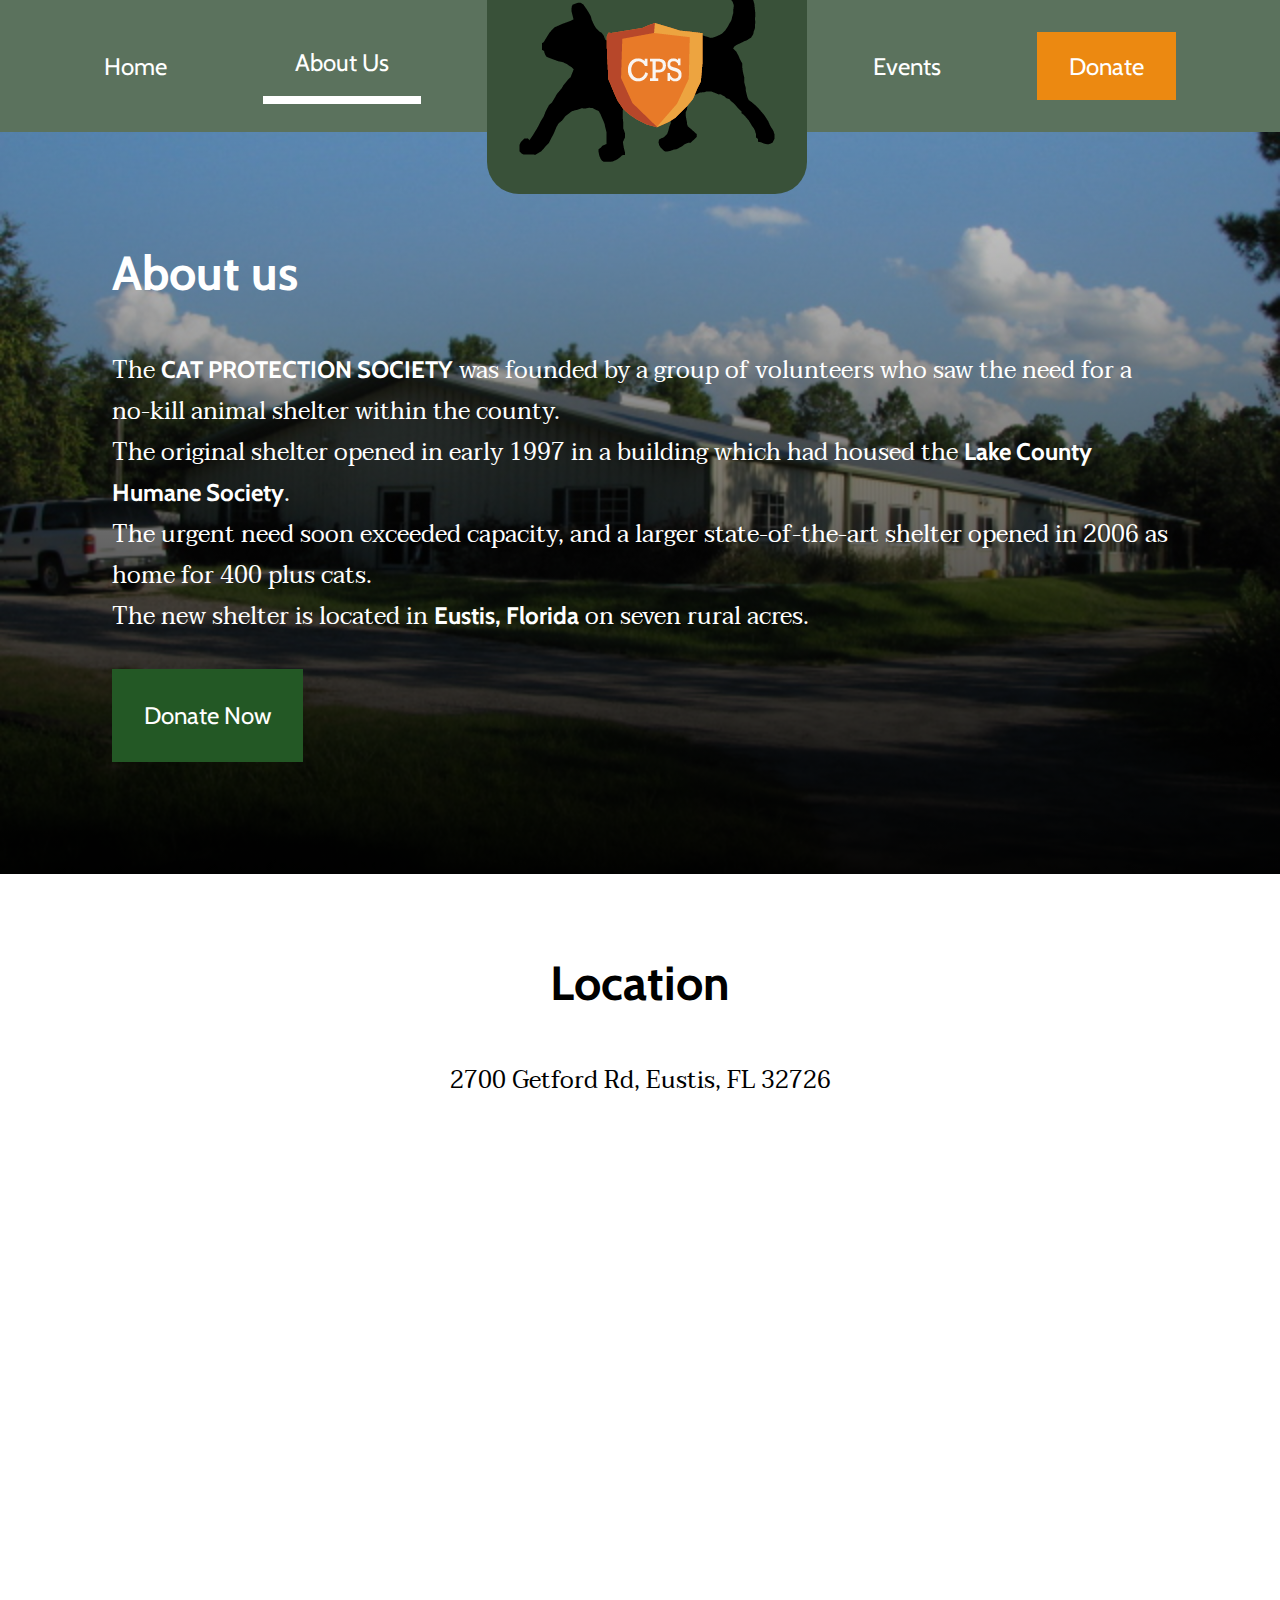
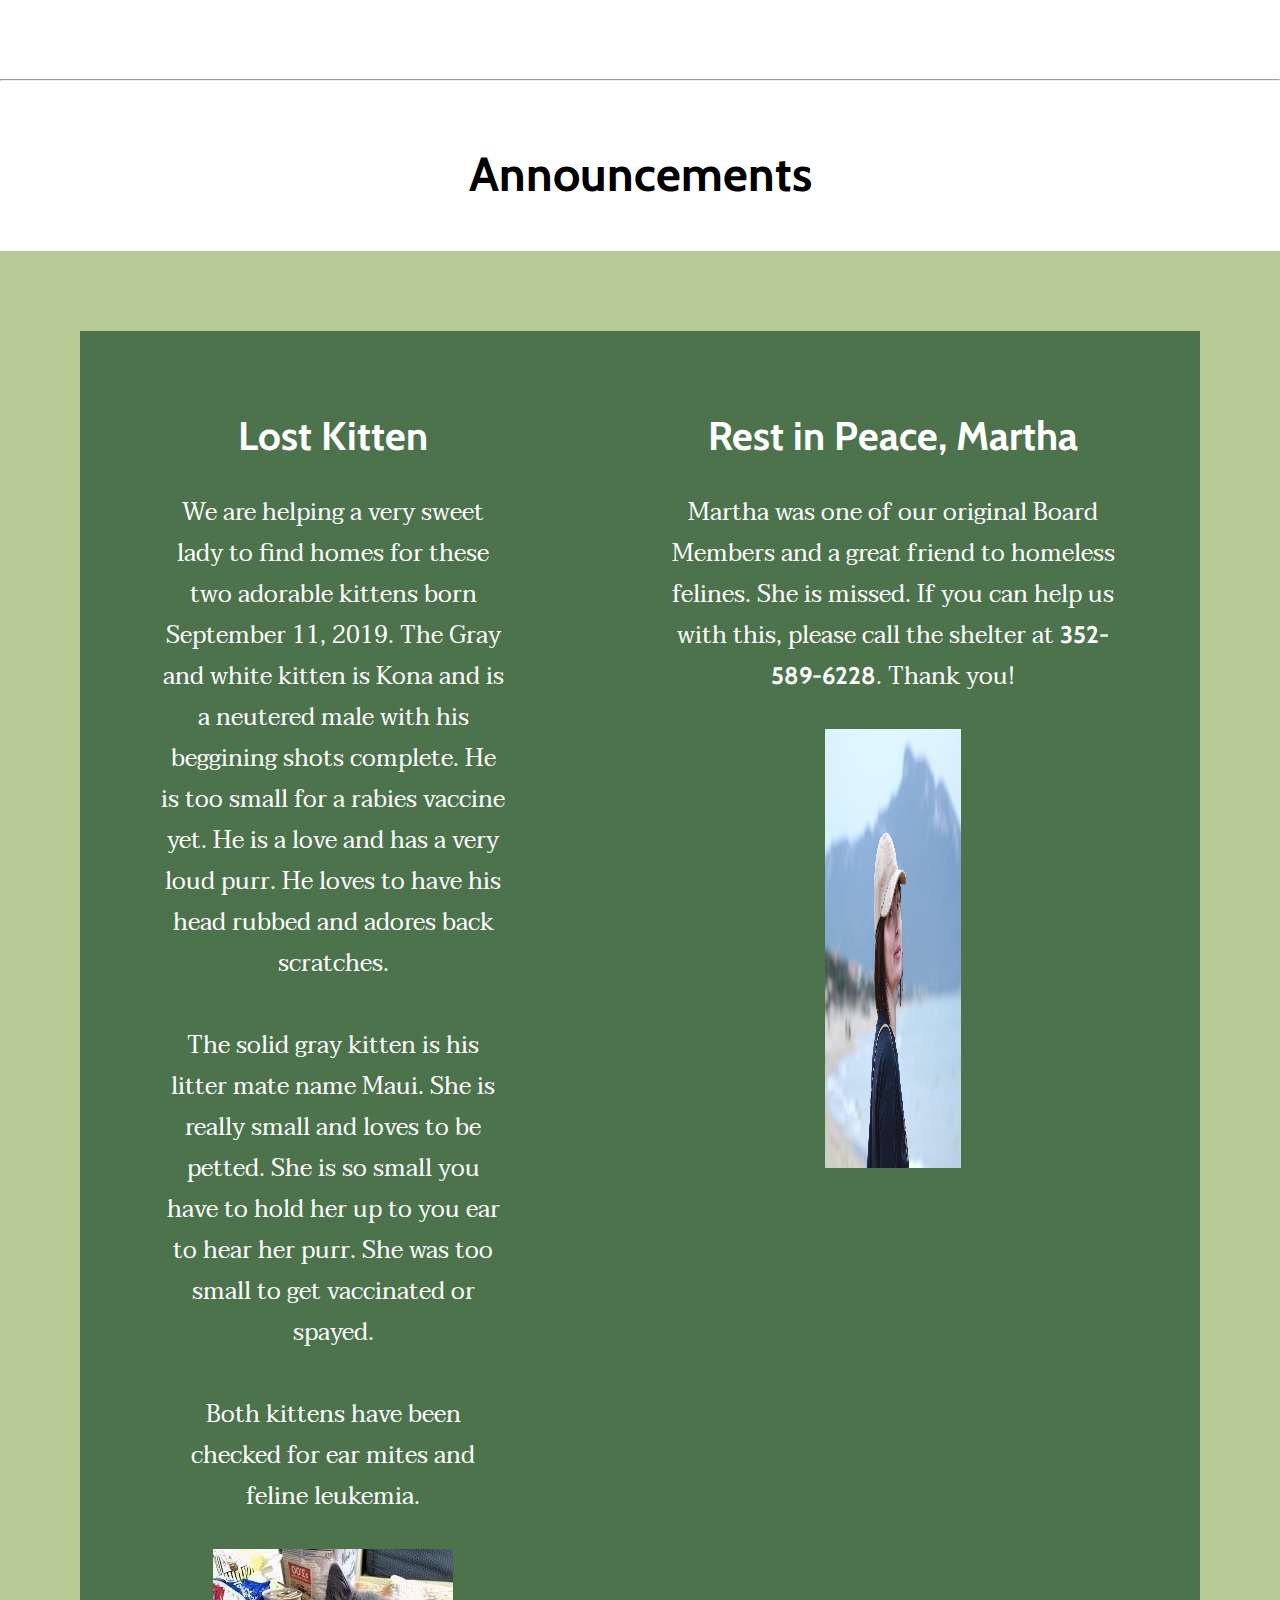
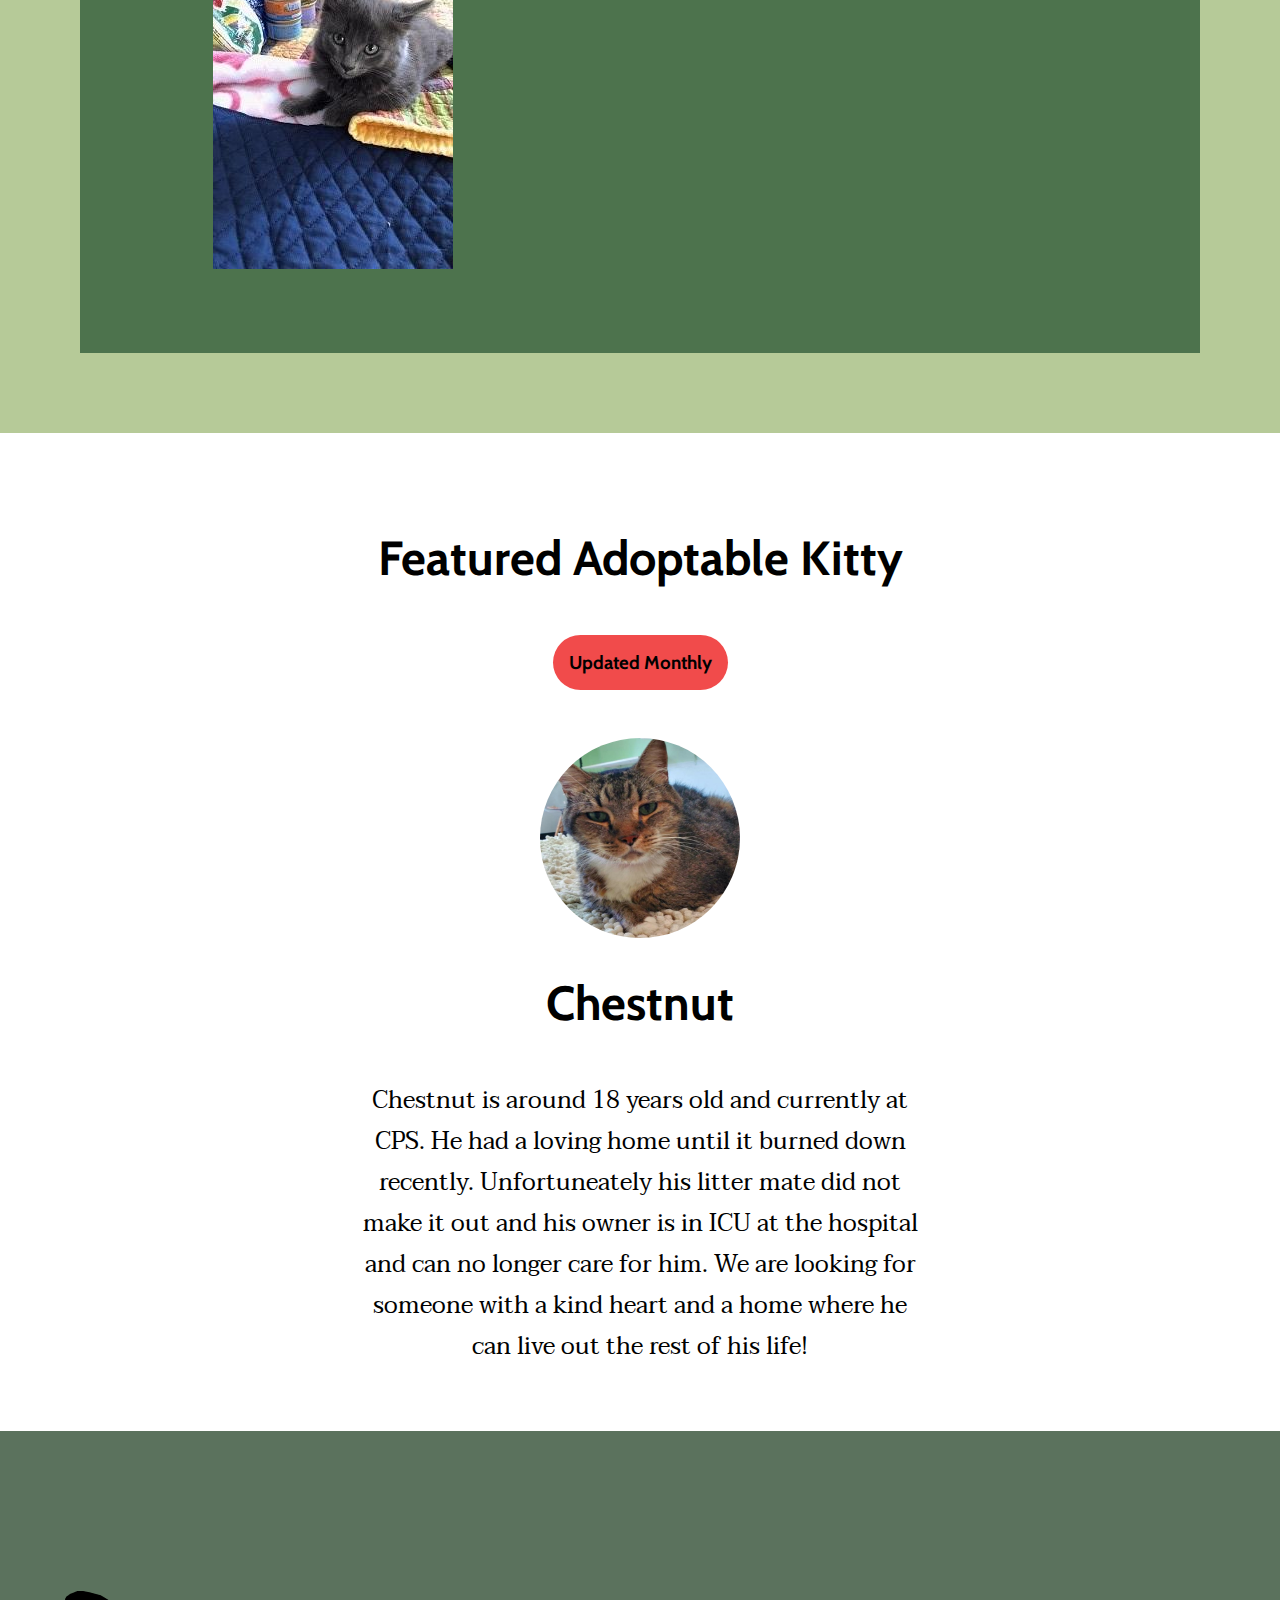
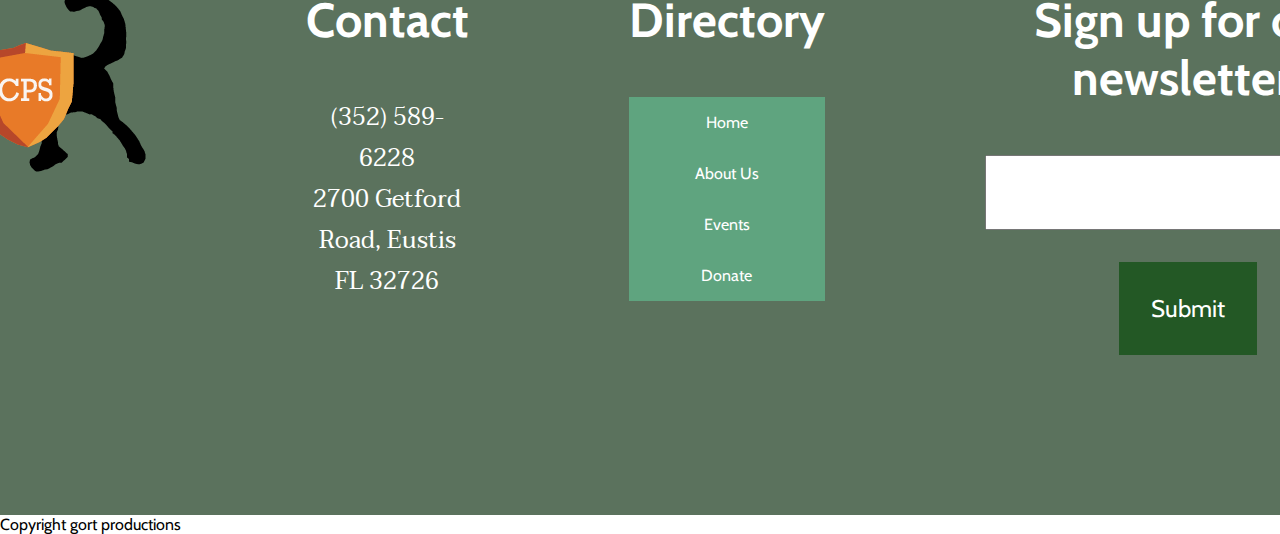
<file: about.html>
<!DOCTYPE html>
<html lang="en">
<head>
    <meta charset="UTF-8">
    <meta http-equiv="X-UA-Compatible" content="IE=edge">
    <meta name="viewport" content="width=device-width, initial-scale=1.0">
    <link rel="preconnect" href="https://fonts.googleapis.com">
    <link rel="preconnect" href="https://fonts.gstatic.com" crossorigin>
    <link href="https://fonts.googleapis.com/css2?family=Cabin&family=Taviraj&display=swap" rel="stylesheet">
    <link rel="stylesheet" href="styles.css">
    <title>A No Kill Shelter</title>
</head>
<body>
    <main>
        <nav>
            <ul>
            <li><a href="index.html">Home</a></li>
            <li><a href="#" class="selected">About Us</a></li>
            <li>
                <div class="logo-container">
                    <a href="index.html" class=logo>
                        <img class="img-logo" src="img/cat sketch.png">
                    </a>
                </div>
            </li>
            <li> <a href="events.html">Events</a></li>
            <li><a href="#footer" id="donate-button">Donate</a></li>
            </ul>
        </nav>
        <section class="cta-about">
            <h1>About us</h1>
            <p>The <strong>CAT PROTECTION SOCIETY</strong> was founded by a group of volunteers who saw the need for a no-kill animal shelter within the county. <br> The original shelter opened in early 1997 in a building which had housed the <strong>Lake County Humane Society</strong>. <br> The urgent need soon exceeded capacity, and a larger state-of-the-art shelter opened in 2006 as home for 400 plus cats. <br>The new shelter is located in <strong>Eustis, Florida</strong> on seven rural acres.</p>
            <button class="cta-button">Donate Now</button>
        </section>
        <section class="mission">
            <h1>Location</h1>
            <p>2700 Getford Rd, Eustis, FL 32726</p>
            <iframe src="https://www.google.com/maps/embed?pb=!1m18!1m12!1m3!1d55921.06511528045!2d-81.70440997902062!3d28.83687802826916!2m3!1f0!2f0!3f0!3m2!1i1024!2i768!4f13.1!3m3!1m2!1s0x88e7a37190cb018b%3A0x41c367ba93ee8cfd!2sCat%20Protection%20Society!5e0!3m2!1sen!2sus!4v1680284433015!5m2!1sen!2sus" width="600" height="450" style="border:0;" allowfullscreen="" loading="lazy" referrerpolicy="no-referrer-when-downgrade"></iframe>
        </section>
        <hr class="solid" style="margin-bottom: 4rem; color: grey;">
        <section class="announcements">
            <h1>Announcements</h1>
            <div class="ann-grid">
                <div class="ann-item">
                    <h3>Lost Kitten</h3>
                    <p>We are helping a very sweet lady to find homes for these two adorable kittens born September 11, 2019. The Gray and white kitten is Kona and is a neutered male with his beggining shots complete. He is too small for a rabies vaccine yet. He is a love and has a very loud purr. He loves to have his head rubbed and adores back scratches.
    
                        <br><br>The solid gray kitten is his litter mate name Maui. She is really small and loves to be petted. She is so small you have to hold her up to you ear to hear her purr. She was too small to get vaccinated or spayed.
                        
                        <br><br>Both kittens have been checked for ear mites and feline leukemia.
                    </p>
                    <img src="img/maui.jpeg" alt="Maui the Cat">
                </div>
                <div class="ann-item">
                    <h3>Rest in Peace, Martha</h3>
                    <p>Martha was one of our original Board Members and a great friend to homeless felines. She is missed. If you can help us with this, please call the shelter at <strong>352-589-6228</strong>. Thank you!</p>
                    <img src="img/martha.jpg" height=30% width=30% alt="Martha" class="martha">
                </div>
        </section>
        <section class="featured-kitty">
            <h1>Featured Adoptable Kitty</h1>
            <h3>Updated Monthly</h3>
            <div class="fk-container">
                <img src="img/chestnut.jpeg" alt="Featured Kitty" width=200px height=200px>
                <div>
                    <h1>Chestnut</h1>
                    <p>Chestnut is around 18 years old and currently at CPS. He had a loving home until it burned down recently. Unfortuneately his litter mate did not make it out and his owner is in ICU at the hospital and can no longer care for him. We are looking for someone with a kind heart and a home where he can live out the rest of his life!</p>
                </div>
            </div>
        </section>
        </section>
        <footer>
            <div>
                <img src="img/cat sketch.png">
            </div>
            <div>
                <h1>Contact</h1>
                <p style="color: white;">(352) 589-6228 <br> 2700 Getford Road, Eustis FL 32726</p>
            </div>
            <div>
                <h1>Directory</h1>
                <ul>
                    <li><a href=index.html>Home</a></li>
                    <li><a href="about.html">About Us</a></li>
                    <li><a href="events.html">Events</a></li>
                    <li><a href="donate.html">Donate</a></li>
                </ul>
            </div>
            <div>
                <h1>Sign up for our newsletter!</h1>
                <form>
                    <input class="newsletter" type="email" id="newsletter-email" name="email"><br>
                    <input class="cta-button" type="submit" value="Submit">
                </form>
            </div>
        </footer>
        <div><span>Copyright gort productions</span></div>
    </main>
</body>
</html>
</file>
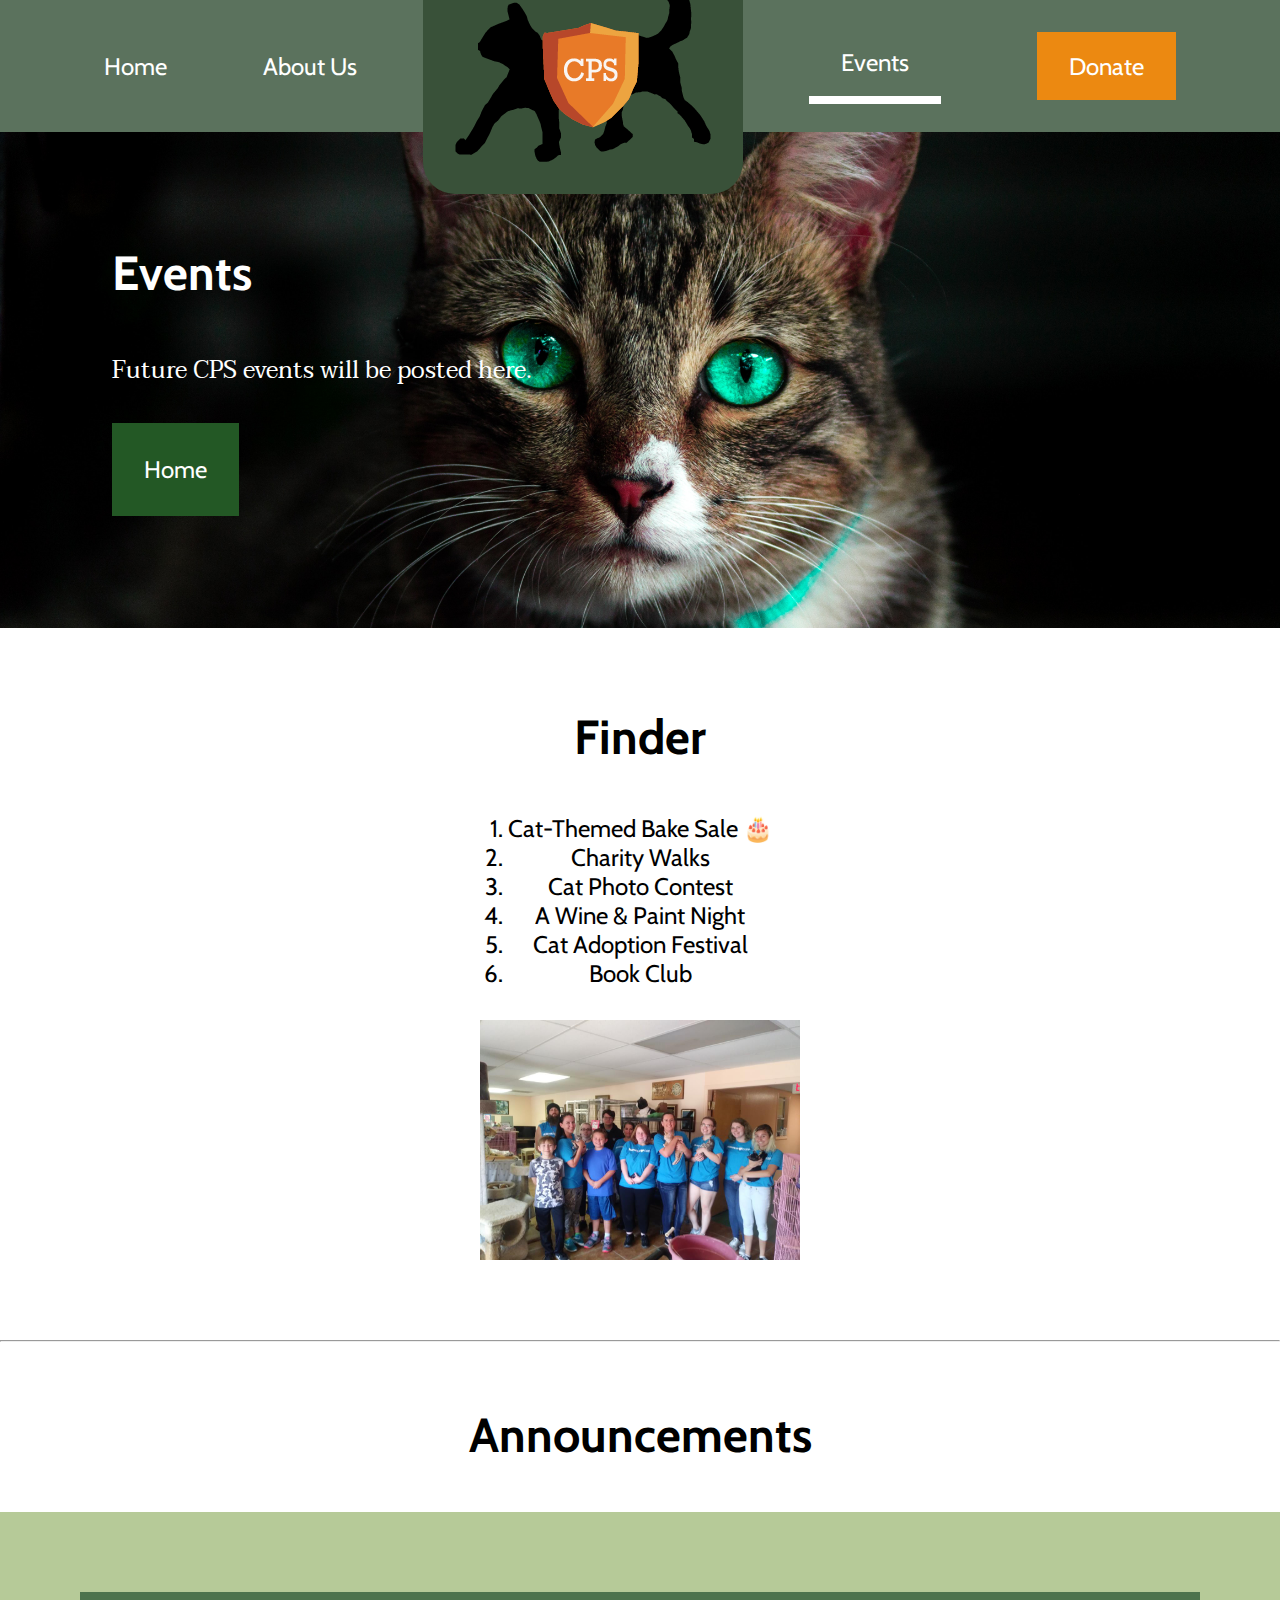
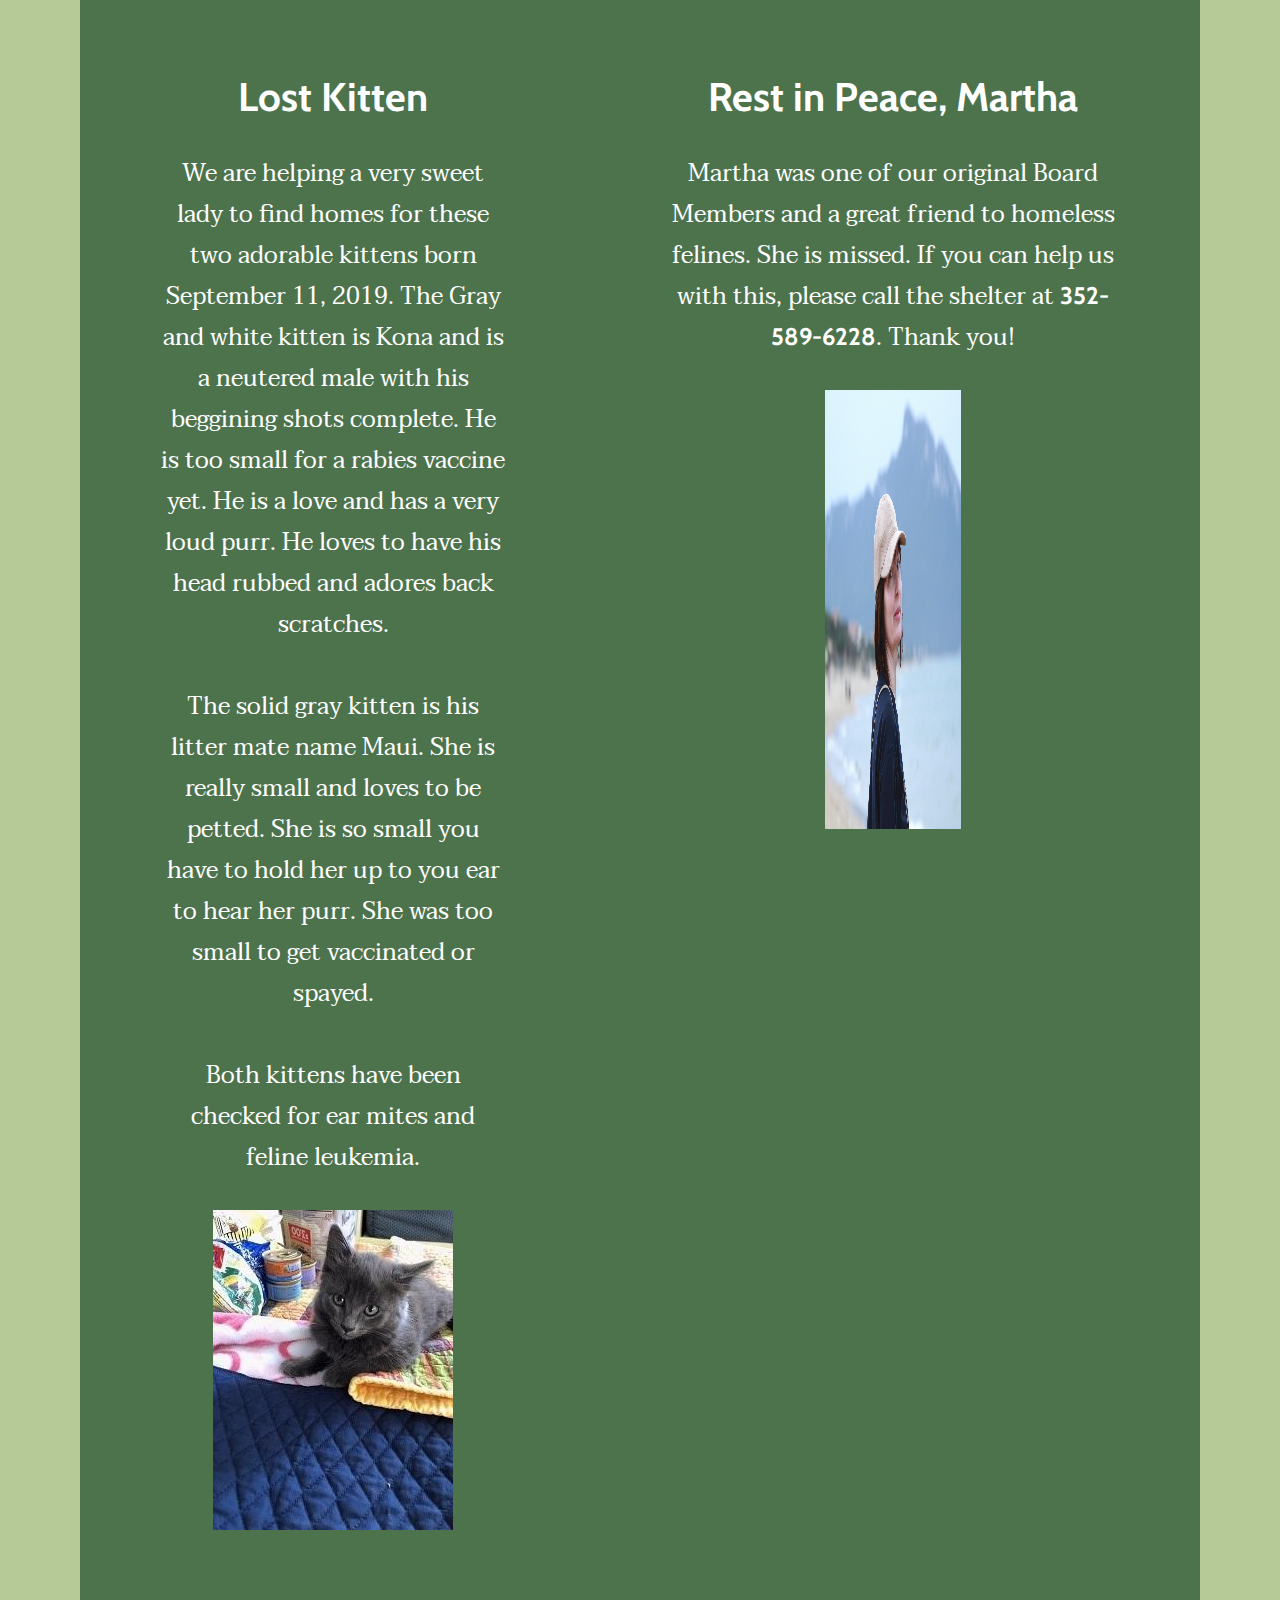
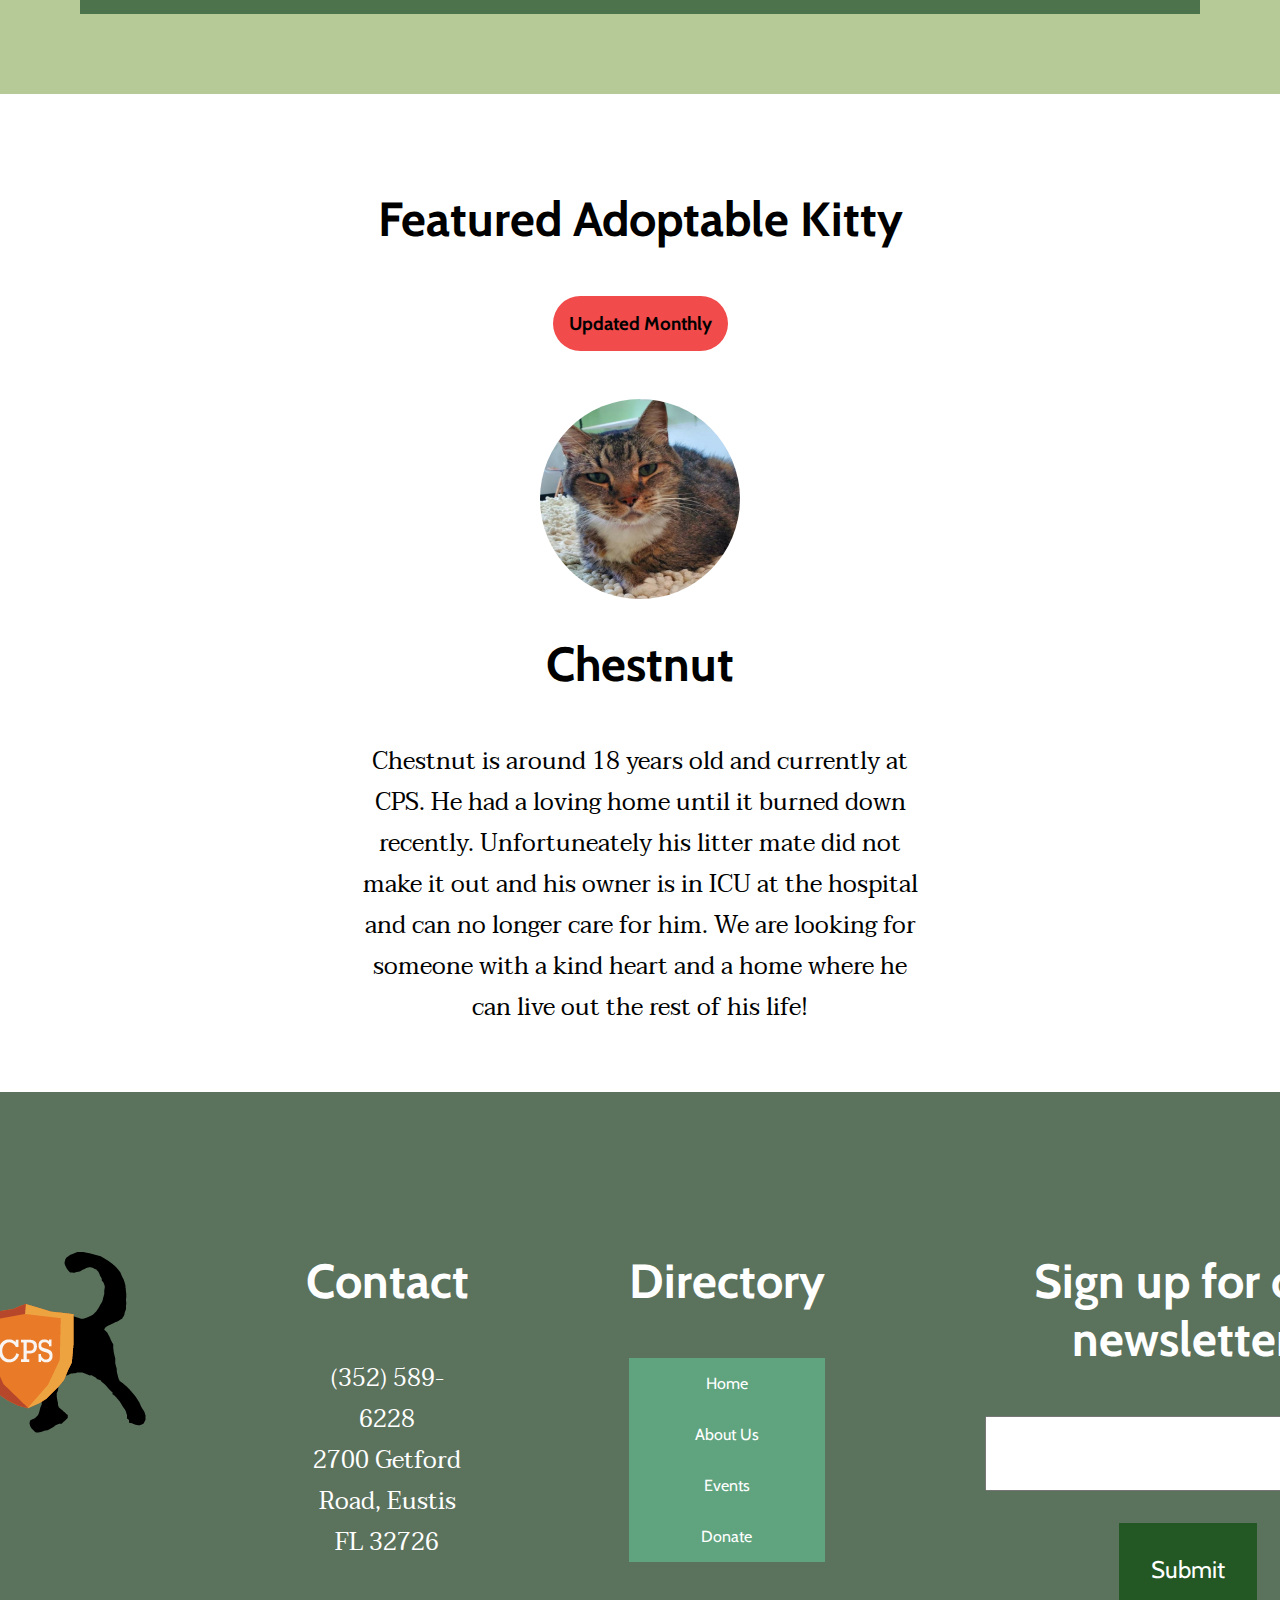
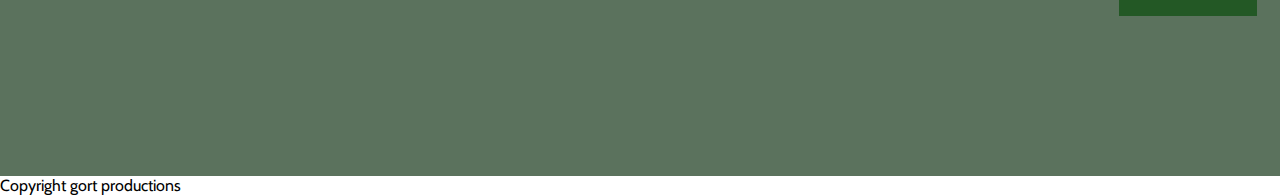
<file: events.html>
<!DOCTYPE html>
<html lang="en">
<head>
    <meta charset="UTF-8">
    <meta http-equiv="X-UA-Compatible" content="IE=edge">
    <meta name="viewport" content="width=device-width, initial-scale=1.0">
    <link rel="preconnect" href="https://fonts.googleapis.com">
    <link rel="preconnect" href="https://fonts.gstatic.com" crossorigin>
    <link href="https://fonts.googleapis.com/css2?family=Cabin&family=Taviraj&display=swap" rel="stylesheet">
    <link rel="stylesheet" href="styles.css">
    <title>A No Kill Shelter</title>
</head>
<body>
    <main>
        <nav>
            <ul>
            <li><a href="#">Home</a></li>
            <li><a href="about.html">About Us</a></li>
            <li>
                <div class="logo-container">
                    <a href="index.html" class=logo>
                        <img class="img-logo" src="img/cat sketch.png">
                    </a>
                </div>
            </li>
            <li> <a href="#" class="selected">Events</a></li>
            <li><a href="#" id="donate-button">Donate</a></li>
            </ul>
        </nav>
        <section class="cta">
            <h1>Events</h1>
            <p>Future CPS events will be posted here.</p>
            <button class="cta-button"><a href='index.html' style="color: white; text-decoration: none">Home</a></button>
        </section>
        <section class="mission">
            <h1>Finder</h1>
                <ol>
                    <li>Cat-Themed Bake Sale 🎂</li>
                    <li>Charity Walks</li>
                    <li>Cat Photo Contest</li>
                    <li>A Wine & Paint Night</li>
                    <li>Cat Adoption Festival</li>
                    <li>Book Club</li>
                </ol>
                <img src="img/volunteer.jpeg" alt="Kohl's Cares Program group photo" height=50% width=50%>
        </section>
        <hr class="solid" style="margin-bottom: 4rem; color: grey;">
        <section class="announcements">
            <h1>Announcements</h1>
            <div class="ann-grid">
                <div class="ann-item">
                    <h3>Lost Kitten</h3>
                    <p>We are helping a very sweet lady to find homes for these two adorable kittens born September 11, 2019. The Gray and white kitten is Kona and is a neutered male with his beggining shots complete. He is too small for a rabies vaccine yet. He is a love and has a very loud purr. He loves to have his head rubbed and adores back scratches.
    
                        <br><br>The solid gray kitten is his litter mate name Maui. She is really small and loves to be petted. She is so small you have to hold her up to you ear to hear her purr. She was too small to get vaccinated or spayed.
                        
                        <br><br>Both kittens have been checked for ear mites and feline leukemia.
                    </p>
                    <img src="img/maui.jpeg" alt="Maui the Cat">
                </div>
                <div class="ann-item">
                    <h3>Rest in Peace, Martha</h3>
                    <p>Martha was one of our original Board Members and a great friend to homeless felines. She is missed. If you can help us with this, please call the shelter at <strong>352-589-6228</strong>. Thank you!</p>
                    <img src="img/martha.jpg" height=30% width=30% alt="Martha" class="martha">
                </div>
        </section>
        <section class="featured-kitty">
            <h1>Featured Adoptable Kitty</h1>
            <h3>Updated Monthly</h3>
            <div class="fk-container">
                <img src="img/chestnut.jpeg" alt="Featured Kitty" width=200px height=200px>
                <div>
                    <h1>Chestnut</h1>
                    <p>Chestnut is around 18 years old and currently at CPS. He had a loving home until it burned down recently. Unfortuneately his litter mate did not make it out and his owner is in ICU at the hospital and can no longer care for him. We are looking for someone with a kind heart and a home where he can live out the rest of his life!</p>
                </div>
            </div>
        </section>
        </section>
        <footer>
            <div>
                <img src="img/cat sketch.png">
            </div>
            <div>
                <h1>Contact</h1>
                <p style="color: white;">(352) 589-6228 <br> 2700 Getford Road, Eustis FL 32726</p>
            </div>
            <div>
                <h1>Directory</h1>
                <ul>
                    <li><a href=index.html>Home</a></li>
                    <li><a href="about.html">About Us</a></li>
                    <li><a href="events.html">Events</a></li>
                    <li><a href="donate.html">Donate</a></li>
                </ul>
            </div>
            <div>
                <h1>Sign up for our newsletter!</h1>
                <form>
                    <input class="newsletter" type="email" id="newsletter-email" name="email"><br>
                    <input class="cta-button" type="submit" value="Submit">
                </form>
            </div>
        </footer>
        <div><span>Copyright gort productions</span></div>
    </main>
</body>
</html>
</file>
<file: styles.css>
* {
    margin: 0;
    padding: 0;
    font-family: Cabin;
    transition: 0.25s;
}

@keyframes fadeIn
{
    0% {
        opacity: 0;
    }
    100% {
        opacity: 1;
    }
}

h1
{
    font-family: Cabin;
    font-size: 3rem;
    margin-bottom: 3rem;
    animation: fadeIn 2s;
}

p
{
    font-family: Taviraj;
    font-size: 1.5rem;
    animation: fadeIn 2s;
}

nav
{
    display: flex;
    justify-content: center;
    align-items: center;
    background-color: rgb(91, 114, 93);
    margin: 0;
    padding: 0;
}

nav ul
{
    list-style-type: none;
    display: flex;
    align-items: center;
    gap: 4rem;
}

nav ul li
{
    margin: 1rem;
}

nav ul li a
{
    display: flex;
    text-decoration: none;
    color: white;
    align-items: center;
    justify-content: center;
    font-size: 1.5rem;
    animation: fadeIn 2s;
}

nav ul li a:hover
{
    color: rgb(183, 183, 183);
}

.logo
{
    text-align: center;
    border-radius: 100rem;
    margin-left: 5rem;
    margin-right: 5rem;
    width: 100px;
    height: 100px;
}

.logo-container
{
    display: flex;
    flex-direction: column;
    align-items: center;
}

.logo-container a
{
    transition: 1s;
}

.logo-container a:hover
{
    transform: translateY(2rem);
}

path
{
    fill: transparent;
}
text
{
    fill: white;
    font-size: 2.9rem;
}

.cta 
{
    padding: 7rem;
    background: url("img/cta-background.jpg") no-repeat center center fixed;
    background-size: cover;
    background-repeat: no-repeat;
    color: white;
}

.cta-about
{
    padding: 7rem;
    background: no-repeat center center fixed;
    background-image: linear-gradient(to bottom, rgba(0, 0, 0, 0) 0%, rgba(0, 0, 0, 1) 100%), url("img/shelter.jpeg");
    background-size: cover;
    background-repeat:  no-repeat;
    color: white;
}

.cta-about p
{
    margin-top: 2rem;
    margin-bottom: 2rem;
}

.cta h1
{
    font-size: 3rem;
}

.cta p
{
    margin-top: 2rem;
    margin-bottom: 2rem;
}

.martha
{
    max-width: 100%;
}

button
{
    animation: fadeIn 2s;
}

.cta-button
{
    background-color: rgb(35, 88, 37);
    font-size: 1.5rem;
    cursor: pointer;
    border: 0;
    color: white;
    stroke: none;
    padding: 2rem;
}

.cta-button:hover
{
    background-color: black;
}

#donate-button
{
    background-color: rgb(236, 137, 17);
    padding: 1.2rem;
    padding-left: 2rem;
    padding-right: 2rem;
}

.selected
{
    padding: 1.2rem;
    padding-left: 2rem;
    padding-right: 2rem;
    border-bottom: solid;
    border-color: white;
    border-width: .5rem;
}

#donate-button:hover
{
    background-color: rgb(178, 89, 0);
}

.img-logo
{
    background-color: rgb(57, 81, 57);
    padding: 2rem;
    border-radius: 2rem;
}

.mission
{
    margin: 0 auto;
    text-align: center;
    width: 50%;
    display: flex;
    flex-direction: column;
    align-items: center;
    padding: 5rem;
}

.mission p
{
    margin-bottom: 3rem;
}

.announcements
{
    text-align: center;
}

.ann-grid
{
    display: flex;
    background-color: rgb(182, 202, 152);
    padding: 5rem;
}

.ann-item
{
    color: white;
    background-color: rgb(77, 115, 77);
    padding: 5rem;
}

.ann-item h3
{
    font-size: 2.5rem;
    margin-bottom: 2rem;
}

.ann-item img
{
    margin-top: 2rem;
}

.featured-kitty
{
    padding: 4rem;
    text-align: center;
    display: flex;
    justify-content: center;
    align-items: center;
    flex-direction: column;
}

.featured-kitty img
{
    border-radius: 10rem;
}

.featured-kitty h3
{
    background-color: rgb(241, 75, 75);
    padding: 1rem;
    border-radius: 2rem;
    margin-bottom: 3rem;
}

.featured-kitty h1
{
    margin-top: 2rem;
}

.featured-kitty p
{
    width: 50%;
    text-align: center;
    margin: 0 auto;
}

footer
{
    text-align: center;
    justify-content: center;
    padding: 10rem;
    background-color: rgb(91, 114, 93);
    display: flex;
    gap: 10rem;
    color: white;
}

footer ul
{
    list-style: none;
}

.newsletter
{
    margin-bottom: 2rem;
    font-size: 2rem;
    padding: 1rem;
}

ol
{
    margin-bottom: 2rem;
    font-size: 1.5rem;
}

footer ul li
{
    padding: 1rem;
    background-color: rgb(95, 164, 127);
}

footer ul li:hover
{
    background-color:rgb(91, 114, 93)
}

footer ul li a
{
    color: white;
    padding: 1rem;
    text-decoration: none;
}
</file>
